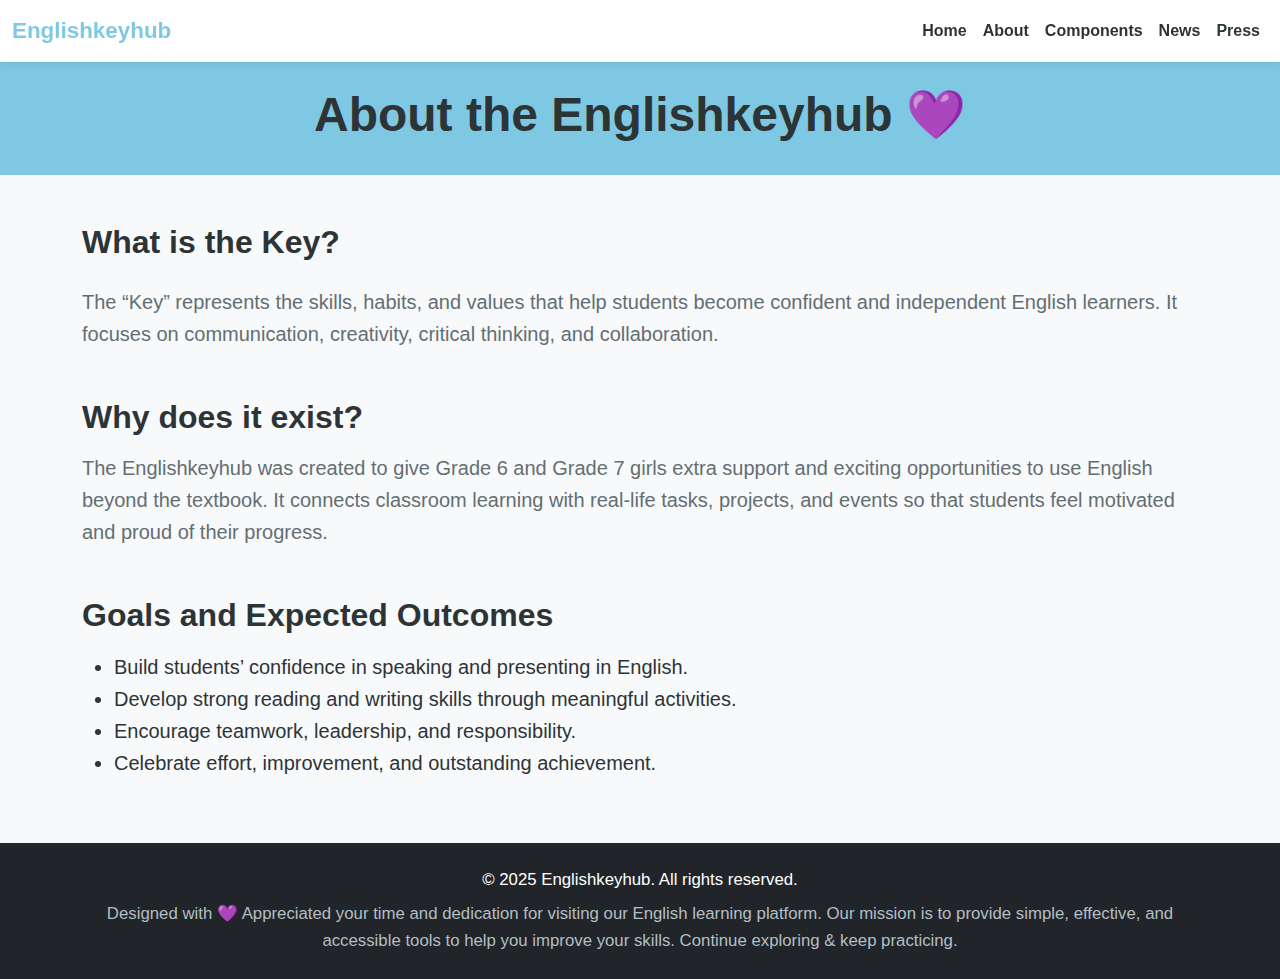
<file: about.html>
<!DOCTYPE html>
<html lang="en">
<head>
    <meta charset="UTF-8">
    <meta name="viewport" content="width=device-width, initial-scale=1.0">
    <title>About the Englishkeyhub</title>
    <link href="https://cdn.jsdelivr.net/npm/bootstrap@5.3.0/dist/css/bootstrap.min.css" rel="stylesheet">
    <link rel="stylesheet" href="assets/css/style.css">
</head>
<body class="d-flex flex-column min-vh-100">
    <!-- Navigation -->
    <nav class="navbar navbar-expand-lg navbar-light bg-light sticky-top shadow-sm">
        <div class="container-fluid">
            <a class="navbar-brand fw-bold text-gradient" href="index.html">
                Englishkeyhub
            </a>
            <button class="navbar-toggler" type="button" data-bs-toggle="collapse" data-bs-target="#navbarNav">
                <span class="navbar-toggler-icon"></span>
            </button>
            <div class="collapse navbar-collapse" id="navbarNav">
                <ul class="navbar-nav ms-auto">
                    <li class="nav-item"><a class="nav-link" href="index.html">Home</a></li>
                    <li class="nav-item"><a class="nav-link" href="about.html">About</a></li>
                    <li class="nav-item"><a class="nav-link" href="components.html">Components</a></li>
                    <li class="nav-item"><a class="nav-link" href="news.html">News</a></li>
                    <li class="nav-item"><a class="nav-link" href="press.html">Press</a></li>
                    
                </ul>
            </div>
        </div>
    </nav>

    <!-- Hero Section -->
    <section class="hero-section-small bg-gradient text-white py-4 text-center">
        <div class="container">
            <h1 class="display-5 fw-bold">About the Englishkeyhub 💜</h1>
        </div>
    </section>

    <!-- About Content -->
    <section class="py-5">
        <div class="container">
            <h2 class="mb-4 fw-bold">What is the Key?</h2>
            <p class="fs-5">
                The “Key” represents the skills, habits, and values that help students become confident and independent
                English learners. It focuses on communication, creativity, critical thinking, and collaboration.
            </p>

            <h2 class="mt-5 mb-3 fw-bold">Why does it exist?</h2>
            <p class="fs-5">
                The Englishkeyhub was created to give Grade 6 and Grade 7 girls extra support and exciting opportunities
                to use English beyond the textbook. It connects classroom learning with real-life tasks, projects, and events
                so that students feel motivated and proud of their progress.
            </p>

            <h2 class="mt-5 mb-3 fw-bold">Goals and Expected Outcomes</h2>
            <ul class="fs-5">
                <li>Build students’ confidence in speaking and presenting in English.</li>
                <li>Develop strong reading and writing skills through meaningful activities.</li>
                <li>Encourage teamwork, leadership, and responsibility.</li>
                <li>Celebrate effort, improvement, and outstanding achievement.</li>
            </ul>
        </div>
    </section>

    <!-- Footer -->
    <footer class="bg-dark text-white text-center py-4 mt-auto">
        <div class="container">
            <p class="mb-2">&copy; 2025 Englishkeyhub. All rights reserved.</p>
            <p class="text-muted">Designed with 💜  Appreciated your time and dedication for visiting our English learning platform. Our mission is to provide simple, effective, and accessible tools to help you improve your skills. Continue exploring & keep practicing.</p>
        </div>
    </footer>

    <script src="https://cdn.jsdelivr.net/npm/bootstrap@5.3.0/dist/js/bootstrap.bundle.min.js"></script>
</body>
</html>
</file>
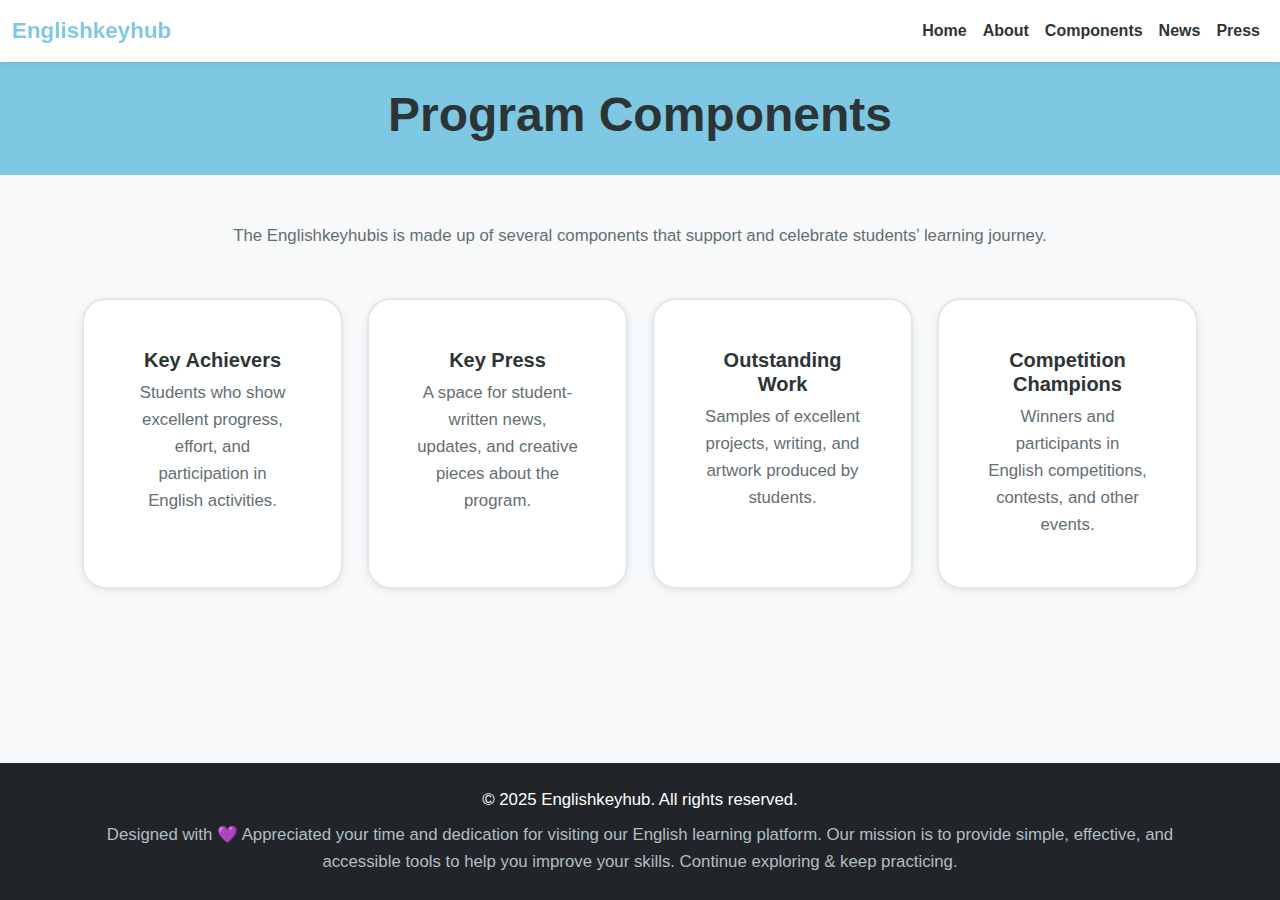
<file: components.html>
<!DOCTYPE html>
<html lang="en">
<head>
    <meta charset="UTF-8">
    <meta name="viewport" content="width=device-width, initial-scale=1.0">
    <title> Components - Englishkeyhub</title>
    <link href="https://cdn.jsdelivr.net/npm/bootstrap@5.3.0/dist/css/bootstrap.min.css" rel="stylesheet">
    <link rel="stylesheet" href="assets/css/style.css">
</head>
<body class="d-flex flex-column min-vh-100">
    <!-- Navigation -->
    <nav class="navbar navbar-expand-lg navbar-light bg-light sticky-top shadow-sm">
        <div class="container-fluid">
            <a class="navbar-brand fw-bold text-gradient" href="index.html">
                Englishkeyhub
            </a>
            <button class="navbar-toggler" type="button" data-bs-toggle="collapse" data-bs-target="#navbarNav">
                <span class="navbar-toggler-icon"></span>
            </button>
            <div class="collapse navbar-collapse" id="navbarNav">
                <ul class="navbar-nav ms-auto">
                    <li class="nav-item"><a class="nav-link" href="index.html">Home</a></li>
                    <li class="nav-item"><a class="nav-link" href="about.html">About</a></li>
                    <li class="nav-item"><a class="nav-link" href="components.html">Components</a></li>
                    <li class="nav-item"><a class="nav-link" href="news.html">News</a></li>
                    <li class="nav-item"><a class="nav-link" href="press.html">Press</a></li>
                 
            </div>
        </div>
    </nav>

    <!-- Hero Section -->
    <section class="hero-section-small bg-gradient text-white py-4 text-center">
        <div class="container">
            <h1 class="display-5 fw-bold">Program Components</h1>
        </div>
    </section>

    <!-- Components Content -->
    <section class="py-5 bg-light">
        <div class="container">
            <p class="text-center mb-5">
                The Englishkeyhubis is made up of several components that support and celebrate students’ learning journey.
            </p>
            <div class="row g-4">
                <div class="col-md-6 col-lg-3">
                     <a href="https://moebh-my.sharepoint.com/:f:/g/personal/841101736_moe_bh/IgAfsjlWxANRQYWOIDRJv0L1ATjGqpkP6k2qKuZsNoCd8_c?e=UUW0hg" target="_blank" class="text-decoration-none" style="color: inherit;">
                    <div class="card card-custom rounded-4 shadow-sm h-100">
                        <div class="card-body text-center">
                            <h2 class="h5 fw-bold mb-2">Key Achievers</h2>
                            <p class="mb-0">
                                Students who show excellent progress, effort, and participation in English activities.
                            </p>
                        </div>
                        </a>
                    </div>
                </div>
                <div class="col-md-6 col-lg-3">
                     <a href="https://moebh-my.sharepoint.com/:f:/g/personal/841101736_moe_bh/IgDnHPtJmbPwTLYzzAwPTWBCAWtWVcjZDxTPzyYKKlrY_Lw?e=cCXxIs" target="_blank" class="text-decoration-none" style="color: inherit;">
                    <div class="card card-custom rounded-4 shadow-sm h-100">
                        <div class="card-body text-center">
                            <h2 class="h5 fw-bold mb-2">Key Press</h2>
                            <p class="mb-0">
                                A space for student-written news, updates, and creative pieces about the program.
                            </p>
                        </div>
                    </a>
                    </div>
                </div>
                <div class="col-md-6 col-lg-3">
                     <a href="https://moebh-my.sharepoint.com/:f:/g/personal/841101736_moe_bh/IgDtXngTSrkMRrWsR39o5N43AV1-03x5UAr5ygsbncFH3fI?e=azOD7y" target="_blank" class="text-decoration-none" style="color: inherit;">
                    <div class="card card-custom rounded-4 shadow-sm h-100">
                        <div class="card-body text-center">
                            <h2 class="h5 fw-bold mb-2">Outstanding Work</h2>
                            <p class="mb-0">
                                Samples of excellent projects, writing, and artwork produced by students.
                            </p>
                        </div>
                    </a>
                    </div>
                </div>
                <div class="col-md-6 col-lg-3">
                     <a href="https://moebh-my.sharepoint.com/:f:/g/personal/841101736_moe_bh/IgDKVEPoUcleTpZuM6zACnrpASlcLLIZhjmSQR2EvUsUwJ4?e=takdQ0" target="_blank" class="text-decoration-none" style="color: inherit;">
                    <div class="card card-custom rounded-4 shadow-sm h-100">
                        <div class="card-body text-center">
                            <h2 class="h5 fw-bold mb-2">Competition Champions</h2>
                            <p class="mb-0">
                                Winners and participants in English competitions, contests, and other events.
                            </p>
                        </div>
                    </a>
                    </div>
                </div>
            </div>
        </div>
    </section>

    <!-- Footer -->
    <footer class="bg-dark text-white text-center py-4 mt-auto">
        <div class="container">
            <p class="mb-2">&copy; 2025 Englishkeyhub. All rights reserved.</p>
            <p class="text-muted">Designed with 💜  Appreciated your time and dedication for visiting our English learning platform. Our mission is to provide simple, effective, and accessible tools to help you improve your skills. Continue exploring & keep practicing.</p>
        </div>
    </footer>

    <script src="https://cdn.jsdelivr.net/npm/bootstrap@5.3.0/dist/js/bootstrap.bundle.min.js"></script>
</body>
</html>
</file>
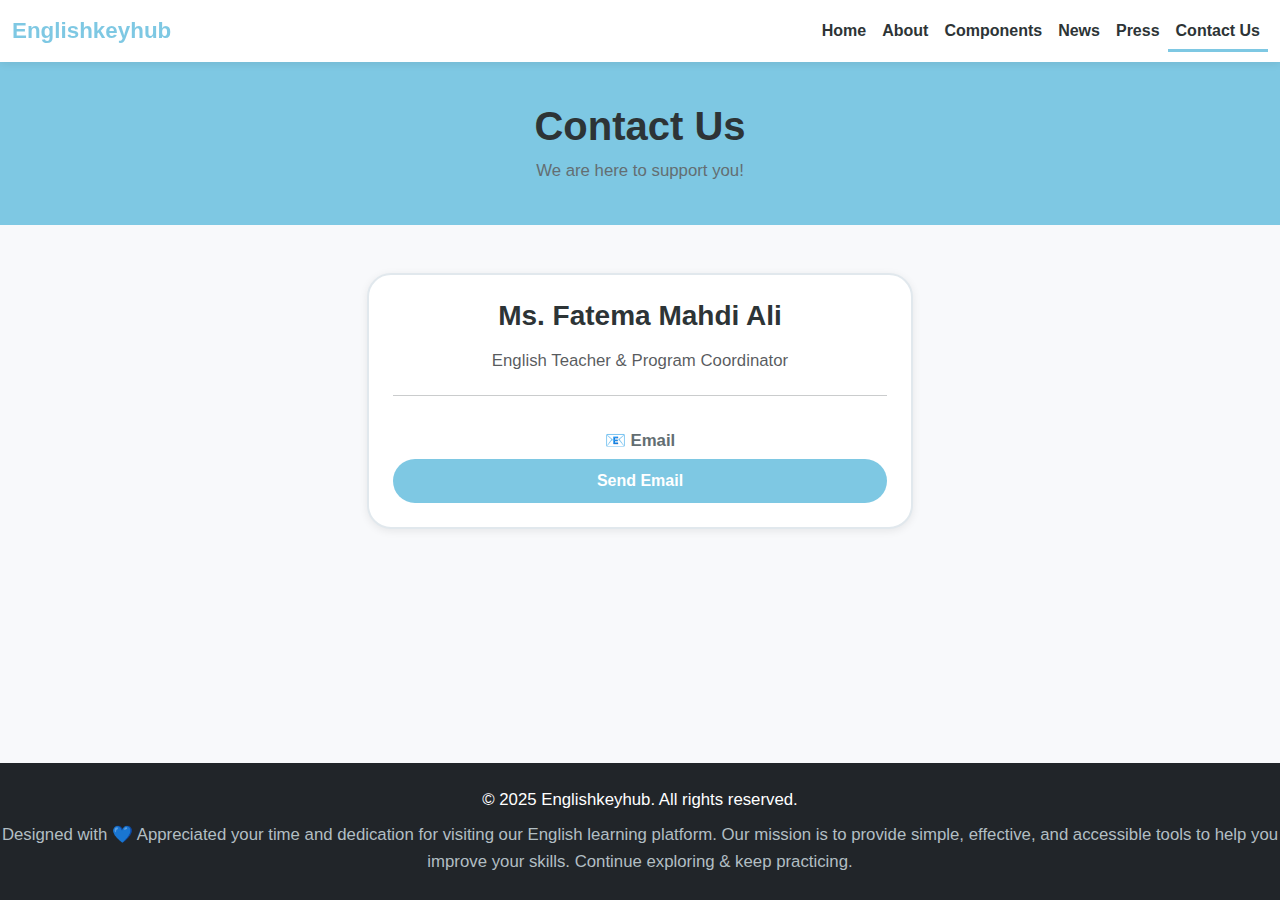
<file: contact.html>
<!DOCTYPE html>
<html lang="en">
<head>
  <meta charset="UTF-8">
  <meta name="viewport" content="width=device-width, initial-scale=1.0">
  <title>Contact Us - Englishkeyhub</title>
  <link href="https://cdn.jsdelivr.net/npm/bootstrap@5.3.0/dist/css/bootstrap.min.css" rel="stylesheet">
  <link rel="stylesheet" href="assets/css/style.css">
</head>

<body class="d-flex flex-column min-vh-100">

  <!-- Navbar -->
  <nav class="navbar navbar-expand-lg navbar-light bg-light shadow-sm">
    <div class="container-fluid">
      <a class="navbar-brand fw-bold text-gradient" href="index.html">Englishkeyhub</a>
      <button class="navbar-toggler" type="button" data-bs-toggle="collapse" data-bs-target="#navbarNav">
        <span class="navbar-toggler-icon"></span>
      </button>

      <div class="collapse navbar-collapse" id="navbarNav">
        <ul class="navbar-nav ms-auto">
          <li class="nav-item"><a class="nav-link" href="index.html">Home</a></li>
          <li class="nav-item"><a class="nav-link" href="about.html">About</a></li>
          <li class="nav-item"><a class="nav-link" href="components.html">Components</a></li>
          <li class="nav-item"><a class="nav-link" href="news.html">News</a></li>
          <li class="nav-item"><a class="nav-link" href="press.html">Press</a></li>
          <li class="nav-item"><a class="nav-link active" href="contact.html">Contact Us</a></li>
        </ul>
      </div>
    </div>
  </nav>

  <!-- Contact Section -->
  <section class="hero-section-small text-center text-white">
    <h1 class="fw-bold">Contact Us</h1>
    <p class="mb-0">We are here to support you!</p>
  </section>

  <section class="py-5">
    <div class="container">
      <div class="row justify-content-center">

        <div class="col-md-6">
          <div class="card card-custom rounded-4 shadow-sm p-4 text-center">

            <h3 class="fw-bold mb-3">Ms. Fatema Mahdi Ali</h3>
            <p class="text-muted mb-1">English Teacher & Program Coordinator</p>

            <hr>

            <p class="fw-bold mt-3 mb-1">📧 Email</p>
          <a href="https://mail.google.com/mail/?view=cm&to=fatema.m.a@moe.bh" target="_blank"
   class="btn btn-gradient">
   Send Email
</a>


          </div>
        </div>

      </div>
    </div>
  </section>

  <!-- Footer -->
  <footer class="bg-dark text-white text-center py-4 mt-auto">
    <p class="mb-2">&copy; 2025 Englishkeyhub. All rights reserved.</p>
    <p class="text-muted">Designed with 💙  Appreciated your time and dedication for visiting our English learning platform. Our mission is to provide simple, effective, and accessible tools to help you improve your skills. Continue exploring & keep practicing.</p>
  </footer>

  <script src="https://cdn.jsdelivr.net/npm/bootstrap@5.3.0/dist/js/bootstrap.bundle.min.js"></script>

</body>
</html>
</file>
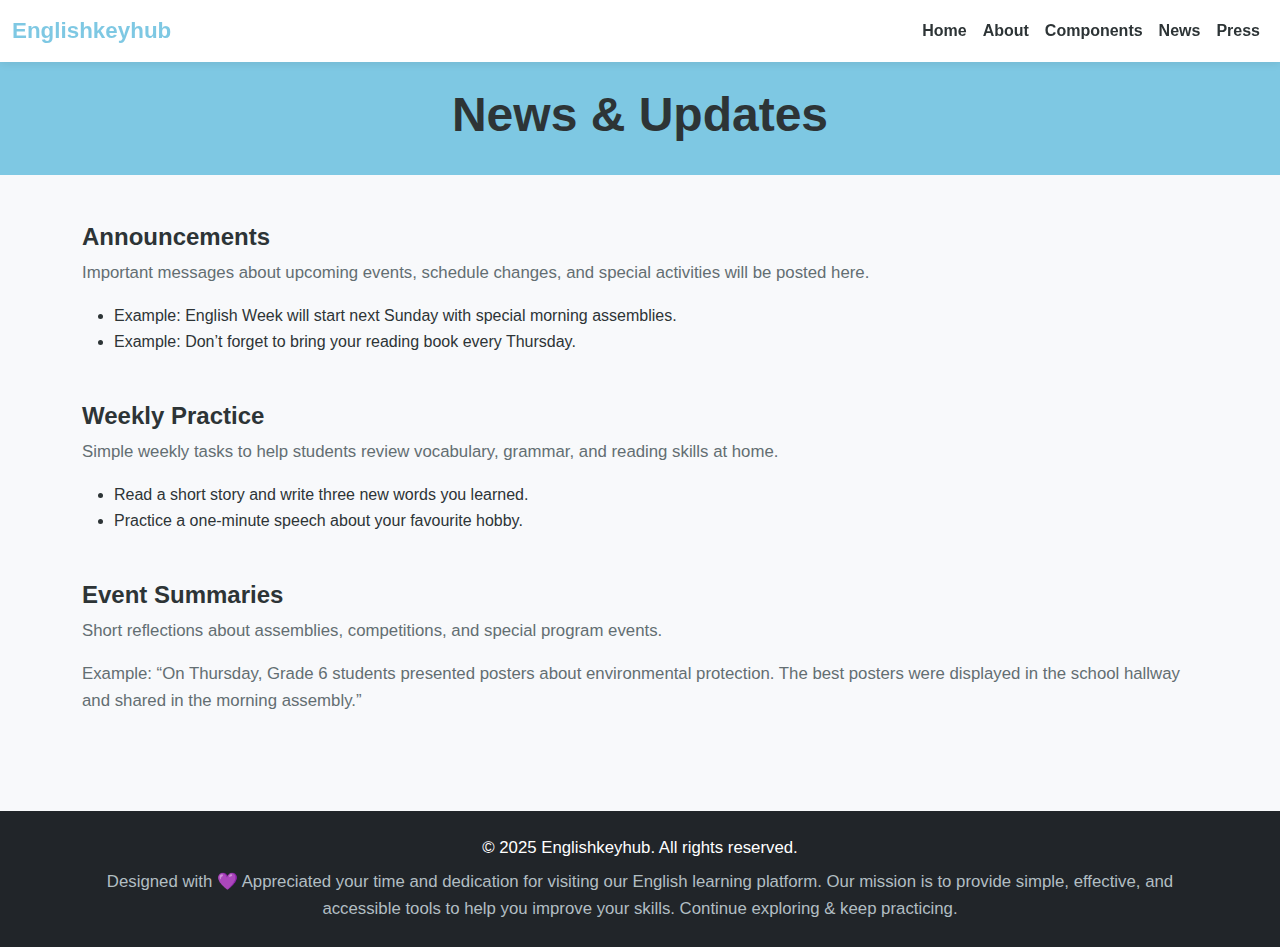
<file: news.html>
<!DOCTYPE html>
<html lang="en">
<head>
    <meta charset="UTF-8">
    <meta name="viewport" content="width=device-width, initial-scale=1.0">
    <title>News & Updates - Fatima Program</title>
    <link href="https://cdn.jsdelivr.net/npm/bootstrap@5.3.0/dist/css/bootstrap.min.css" rel="stylesheet">
    <link rel="stylesheet" href="assets/css/style.css">
</head>
<body class="d-flex flex-column min-vh-100">
    <!-- Navigation -->
    <nav class="navbar navbar-expand-lg navbar-light bg-light sticky-top shadow-sm">
        <div class="container-fluid">
            <a class="navbar-brand fw-bold text-gradient" href="index.html">
                Englishkeyhub
            </a>
            <button class="navbar-toggler" type="button" data-bs-toggle="collapse" data-bs-target="#navbarNav">
                <span class="navbar-toggler-icon"></span>
            </button>
            <div class="collapse navbar-collapse" id="navbarNav">
                <ul class="navbar-nav ms-auto">
                    <li class="nav-item"><a class="nav-link" href="index.html">Home</a></li>
                    <li class="nav-item"><a class="nav-link" href="about.html">About</a></li>
                    <li class="nav-item"><a class="nav-link" href="components.html">Components</a></li>
                    <li class="nav-item"><a class="nav-link" href="news.html">News</a></li>
                    <li class="nav-item"><a class="nav-link" href="press.html">Press</a></li>
                   
                </ul>
            </div>
        </div>
    </nav>

    <!-- Hero Section -->
    <section class="hero-section-small bg-gradient text-white py-4 text-center">
        <div class="container">
            <h1 class="display-5 fw-bold">News & Updates</h1>
        </div>
    </section>

    <!-- News Content -->
    <section class="py-5">
        <div class="container">
            <!-- Announcements -->
            <div class="mb-5">
                <h2 class="h4 fw-bold">Announcements</h2>
                <p>
                    Important messages about upcoming events, schedule changes, and special activities will be posted here.
                </p>
                <ul>
                    <li>Example: English Week will start next Sunday with special morning assemblies.</li>
                    <li>Example: Don’t forget to bring your reading book every Thursday.</li>
                </ul>
            </div>

            <!-- Weekly Practice -->
            <div class="mb-5">
                <h2 class="h4 fw-bold">Weekly Practice</h2>
                <p>
                    Simple weekly tasks to help students review vocabulary, grammar, and reading skills at home.
                </p>
                <ul>
                    <li>Read a short story and write three new words you learned.</li>
                    <li>Practice a one-minute speech about your favourite hobby.</li>
                </ul>
            </div>

            <!-- Event Summaries -->
            <div class="mb-5">
                <h2 class="h4 fw-bold">Event Summaries</h2>
                <p>
                    Short reflections about assemblies, competitions, and special program events.
                </p>
                <p>
                    Example: “On Thursday, Grade 6 students presented posters about environmental protection.
                    The best posters were displayed in the school hallway and shared in the morning assembly.”
                </p>
            </div>
        </div>
    </section>

    <!-- Footer -->
    <footer class="bg-dark text-white text-center py-4 mt-auto">
        <div class="container">
            <p class="mb-2">&copy; 2025 Englishkeyhub. All rights reserved.</p>
            <p class="text-muted">Designed with 💜 Appreciated your time and dedication for visiting our English learning platform. Our mission is to provide simple, effective, and accessible tools to help you improve your skills. Continue exploring & keep practicing.</p>
        </div>
    </footer>

    <script src="https://cdn.jsdelivr.net/npm/bootstrap@5.3.0/dist/js/bootstrap.bundle.min.js"></script>
</body>
</html>
</file>
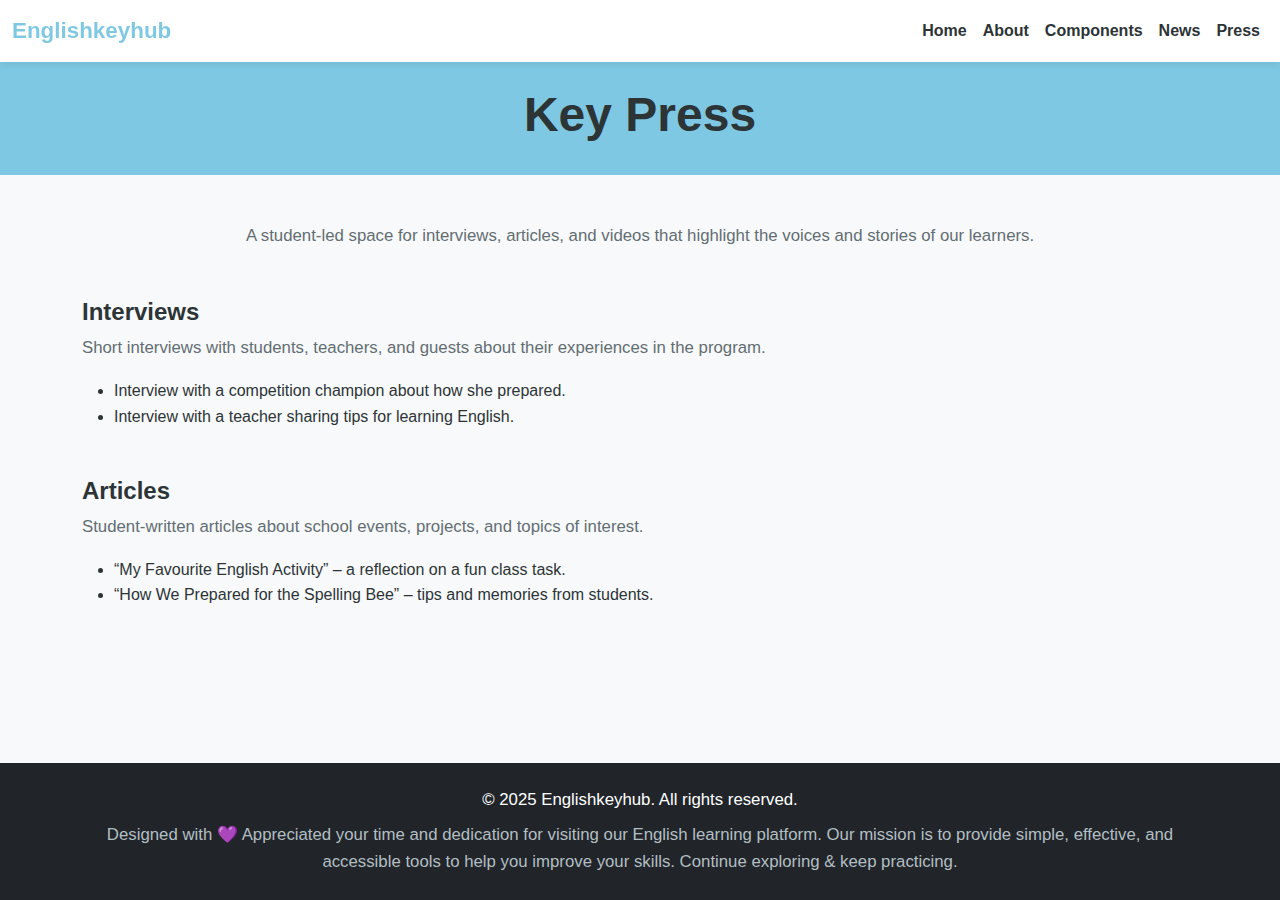
<file: press.html>
<!DOCTYPE html>
<html lang="en">
<head>
    <meta charset="UTF-8">
    <meta name="viewport" content="width=device-width, initial-scale=1.0">
    <title>Key Press - Fatima Program</title>
    <link href="https://cdn.jsdelivr.net/npm/bootstrap@5.3.0/dist/css/bootstrap.min.css" rel="stylesheet">
    <link rel="stylesheet" href="assets/css/style.css">
</head>
<body class="d-flex flex-column min-vh-100">
    <!-- Navigation -->
    <nav class="navbar navbar-expand-lg navbar-light bg-light sticky-top shadow-sm">
        <div class="container-fluid">
            <a class="navbar-brand fw-bold text-gradient" href="index.html">
                Englishkeyhub
            </a>
            <button class="navbar-toggler" type="button" data-bs-toggle="collapse" data-bs-target="#navbarNav">
                <span class="navbar-toggler-icon"></span>
            </button>
            <div class="collapse navbar-collapse" id="navbarNav">
                <ul class="navbar-nav ms-auto">
                    <li class="nav-item"><a class="nav-link" href="index.html">Home</a></li>
                    <li class="nav-item"><a class="nav-link" href="about.html">About</a></li>
                    <li class="nav-item"><a class="nav-link" href="components.html">Components</a></li>
                    <li class="nav-item"><a class="nav-link" href="news.html">News</a></li>
                    <li class="nav-item"><a class="nav-link" href="press.html">Press</a></li>
  
                </ul>
            </div>
        </div>
    </nav>

    <!-- Hero Section -->
    <section class="hero-section-small bg-gradient text-white py-4 text-center">
        <div class="container">
            <h1 class="display-5 fw-bold">Key Press</h1>
        </div>
    </section>

    <!-- Key Press Content -->
    <section class="py-5">
        <div class="container">
            <p class="text-center mb-5">
                A student-led space for interviews, articles, and videos that highlight the voices and stories of our learners.
            </p>

            <!-- Interviews -->
            <div class="mb-5">
                <h2 class="h4 fw-bold">Interviews</h2>
                <p>Short interviews with students, teachers, and guests about their experiences in the program.</p>
                <ul>
                    <li>Interview with a competition champion about how she prepared.</li>
                    <li>Interview with a teacher sharing tips for learning English.</li>
                </ul>
            </div>

            <!-- Articles -->
            <div class="mb-5">
                <h2 class="h4 fw-bold">Articles</h2>
                <p>Student-written articles about school events, projects, and topics of interest.</p>
                <ul>
                    <li>“My Favourite English Activity” – a reflection on a fun class task.</li>
                    <li>“How We Prepared for the Spelling Bee” – tips and memories from students.</li>
                </ul>
            </div>

           
    </section>

    <!-- Footer -->
    <footer class="bg-dark text-white text-center py-4 mt-auto">
        <div class="container">
            <p class="mb-2">&copy; 2025 Englishkeyhub. All rights reserved.</p>
            <p class="text-muted">Designed with 💜 Appreciated your time and dedication for visiting our English learning platform. Our mission is to provide simple, effective, and accessible tools to help you improve your skills. Continue exploring & keep practicing.</p>
        </div>
    </footer>

    <script src="https://cdn.jsdelivr.net/npm/bootstrap@5.3.0/dist/js/bootstrap.bundle.min.js"></script>
</body>
</html>
</file>
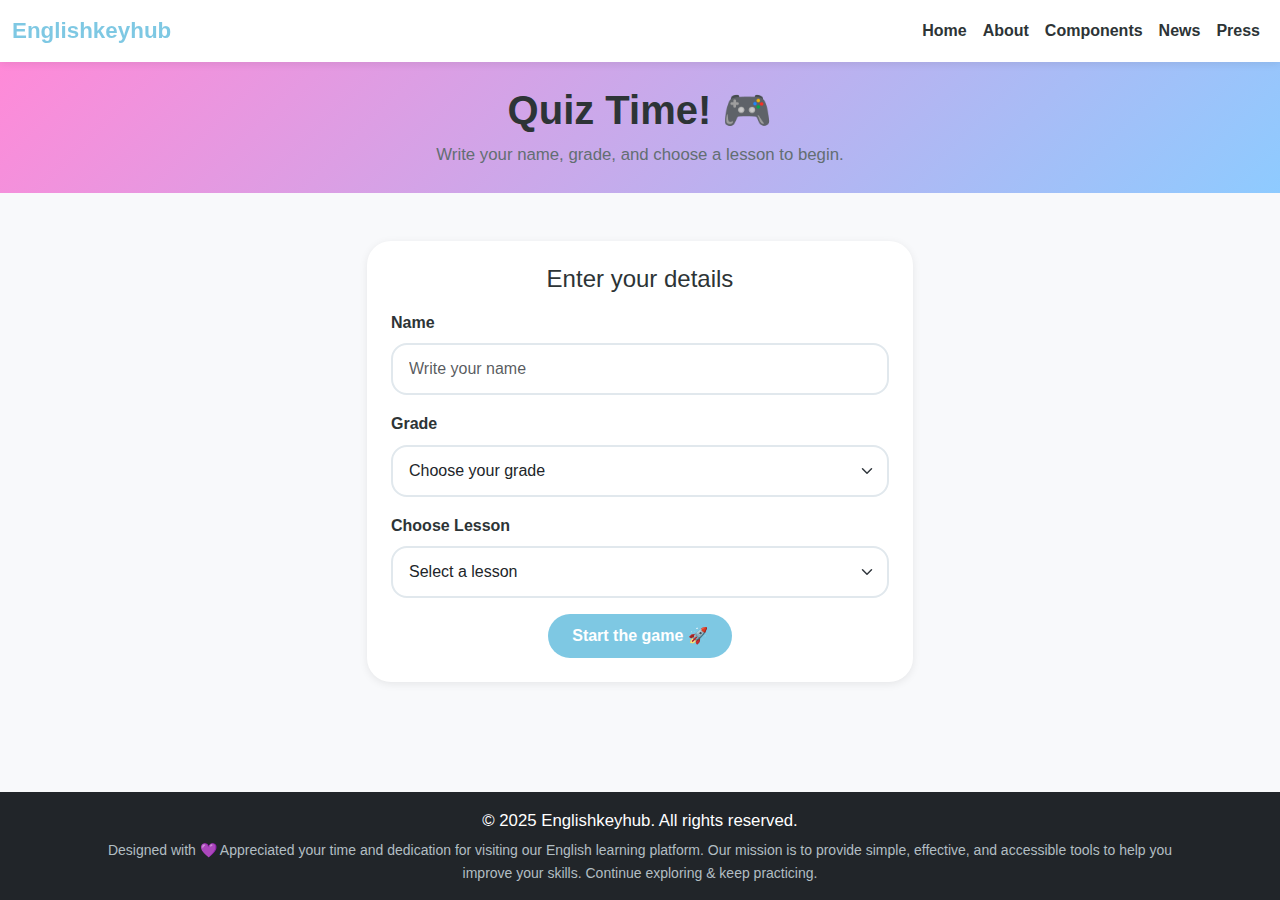
<file: quiz.html>
<!DOCTYPE html>
<html lang="en">
<head>
  <meta charset="UTF-8">
  <title>Englishkeyhub - Quiz Game</title>
  <meta name="viewport" content="width=device-width, initial-scale=1">

  <!-- Bootstrap -->
  <link href="https://cdn.jsdelivr.net/npm/bootstrap@5.3.0/dist/css/bootstrap.min.css" rel="stylesheet">
  <link rel="stylesheet" href="assets/css/style.css">

  <style>
    .quiz-card { transition: 0.3s ease; border-width: 3px !important; }
    .quiz-card.correct { border-color: #28a745 !important; box-shadow: 0 0 15px rgba(40,167,69,0.5); }
    .quiz-card.incorrect { border-color: #dc3545 !important; box-shadow: 0 0 15px rgba(220,53,69,0.5); }
    .feedback { font-weight: 600; margin-top: 8px; font-size: 1rem; }
    .feedback.correct { color: #28a745; }
    .feedback.incorrect { color: #dc3545; }
    .hero-small { background: linear-gradient(135deg, #ff8ad8, #8ecbff); color: white; }
  </style>
</head>

<body class="d-flex flex-column min-vh-100">

  <!-- Navbar -->
  <nav class="navbar navbar-expand-lg navbar-light bg-light sticky-top shadow-sm">
    <div class="container-fluid">
      <a class="navbar-brand fw-bold text-gradient" href="index.html">Englishkeyhub </a>
      <button class="navbar-toggler" type="button" data-bs-toggle="collapse" data-bs-target="#navbarNav">
        <span class="navbar-toggler-icon"></span>
      </button>

      <div class="collapse navbar-collapse" id="navbarNav">
        <ul class="navbar-nav ms-auto">
          <li class="nav-item"><a class="nav-link" href="index.html">Home</a></li>
          <li class="nav-item"><a class="nav-link" href="about.html">About</a></li>
          <li class="nav-item"><a class="nav-link" href="components.html">Components</a></li>
          <li class="nav-item"><a class="nav-link" href="news.html">News</a></li>
          <li class="nav-item"><a class="nav-link" href="press.html">Press</a></li>
        </ul>
      </div>
    </div>
  </nav>

  <!-- Title -->
  <section class="hero-small py-4 text-center">
    <div class="container">
      <h1 class="display-6 fw-bold">Quiz Time! 🎮</h1>
      <p class="mb-0">Write your name, grade, and choose a lesson to begin.</p>
    </div>
  </section>

  <main class="flex-grow-1 py-5">
    <div class="container">

      <!-- Start Section -->
      <div id="startSection" class="row justify-content-center mb-4">
        <div class="col-md-8 col-lg-6">
          <div class="card rounded-4 shadow-sm p-4">

            <h2 class="h4 mb-3 text-center">Enter your details</h2>

            <div class="mb-3">
              <label class="form-label fw-bold">Name</label>
              <input type="text" id="studentName" class="form-control" placeholder="Write your name">
            </div>

            <div class="mb-3">
              <label class="form-label fw-bold">Grade</label>
              <select id="studentGrade" class="form-select">
                <option value="">Choose your grade</option>
                <option value="Grade 6">Grade 6</option>
                <option value="Grade 7">Grade 7</option>
              </select>
            </div>

            <div class="mb-3">
              <label class="form-label fw-bold">Choose Lesson</label>
              <select id="lessonSelect" class="form-select">
                <option value="">Select a lesson</option>
                <!-- الخيارات تنضاف بالديناميك حسب الصف -->
              </select>
            </div>

            <div id="startError" class="text-danger small mb-2 d-none">
              Please fill all fields before starting.
            </div>

            <div class="text-center">
              <button id="startBtn" class="btn btn-gradient fw-bold">
                Start the game 🚀
              </button>
            </div>

          </div>
        </div>
      </div>

      <!-- Quiz Section -->
      <div id="quizSection" class="d-none">

        <div class="text-center mb-4">
          <h2 class="h4 fw-bold" id="welcomePlayer"></h2>
        </div>

        <!-- LESSON PARAGRAPH -->
        <div class="row justify-content-center mb-4">
          <div class="col-lg-10">
            <div class="card rounded-4 shadow-sm p-4">
              <h3 class="h5 fw-bold mb-2" id="lessonTitle"></h3>
              <p id="lessonText"></p>
            </div>
          </div>
        </div>

        <p class="text-muted text-center mt-2 mb-4">
          Choose the correct answer. Green = correct 🌟 | Red = try again ❤️
        </p>

        <div id="quizContainer" class="row g-4"></div>
      </div>

    </div>
  </main>

  <!-- Footer -->
  <footer class="bg-dark text-white text-center py-3 mt-auto">
    <div class="container">
      <p class="mb-1">&copy; 2025 Englishkeyhub. All rights reserved.</p>
      <p class="text-muted small mb-0">Designed with 💜  Appreciated your time and dedication for visiting our English learning platform. Our mission is to provide simple, effective, and accessible tools to help you improve your skills. Continue exploring & keep practicing.</p>
    </div>
  </footer>

  <script src="https://cdn.jsdelivr.net/npm/bootstrap@5.3.0/dist/js/bootstrap.bundle.min.js"></script>

  <script>
    /* ============================
       10 FULL LESSONS (مع تحديد الصف)
       ============================ */

    const lessons = [
      /* ---------- LESSON 1 (G6) ---------- */
      {
        grade: "Grade 6",
        title: "Lesson 1 – Fatima Al-Fihri (G6)",
        paragraph:
          "Fatima Al-Fihri was a remarkable woman who lived more than 1,000 years ago. She moved with her family from Kairouan in Tunisia to Fez in Morocco. When her father died, she used her money to build the University of Al-Qarawiyyin, the oldest existing university in the world. Students from many countries went there to study religion, maths, science and more, so she is remembered as one of the first women to support education.",
        questions: [
          {
            text: "What type of text is the passage about Fatima Al-Fihri?",
            options: ["A poem", "A biography", "A dialogue"],
            correct: 1
          },
          {
            text: "Where was Fatima Al-Fihri born?",
            options: ["Kairouan, in Tunisia", "Fez, in Morocco", "Cairo, in Egypt"],
            correct: 0
          },
          {
            text: "What did Fatima decide to build with her money?",
            options: [
              "A hospital",
              "A mosque that was also a school",
              "A house for her family"
            ],
            correct: 1
          },
          {
            text: "What could students study at Al-Qarawiyyin?",
            options: [
              "Only art and music",
              "Only math and reading",
              "Religion, math, science and more"
            ],
            correct: 2
          },
          {
            text: "Why is Fatima Al-Fihri remembered today?",
            options: [
              "Because she travelled a lot",
              "Because she supported education and built a famous university",
              "Because she was a queen"
            ],
            correct: 1
          }
        ]
      },

      /* ---------- LESSON 2 (G6) ---------- */
      {
        grade: "Grade 6",
        title: "Lesson 2 – Signs & Notices (G6)",
        paragraph:
          "Read the different signs carefully. They give important rules, times and safety information that you might see in real life, for example on buses, in shops, zoos or during an exam.",
        questions: [
          {
            text: "Sign 1: “No entry without a helmet. Please wear your helmet before entering the construction site.” This sign means:",
            options: [
              "You can enter without a helmet.",
              "You must wear a helmet to enter.",
              "Helmets are sold here."
            ],
            correct: 1
          },
          {
            text: "Sign 2: “Next bus in 10 minutes. Please wait behind the yellow line until the bus arrives.” This sign means:",
            options: [
              "You can walk on the yellow line while waiting.",
              "You have to wait 10 minutes for the next bus.",
              "The bus is late."
            ],
            correct: 1
          },
          {
            text: "Sign 3: “Please do not feed the animals. Feeding them can make them sick and disturb their natural diet.” This sign means:",
            options: [
              "You can feed the animals.",
              "Feeding the animals is not allowed.",
              "Only children can feed the animals."
            ],
            correct: 1
          },
          {
            text: "Sign 4: “Ali’s Fish Shop. Open from 9 a.m. to 5 p.m. Monday to Friday. Closed on weekends.” This sign means:",
            options: [
              "The shop is open all day, every day.",
              "The shop is open between 9 a.m. and 5 p.m.",
              "The shop closes at 9 a.m."
            ],
            correct: 1
          },
          {
            text: "Sign 5: “Keep your bag with you at all times. Unattended bags may be removed for security reasons.” This sign means:",
            options: [
              "You can leave your bag anywhere.",
              "You must carry your bag with you.",
              "Bags are free here."
            ],
            correct: 1
          },
          {
            text: "Sign 6: “Quiet, please – Exam in progress. Talking or making noise is not allowed until the exam is finished.” This sign means:",
            options: [
              "You can talk loudly.",
              "You must be quiet.",
              "You can take a break."
            ],
            correct: 1
          }
        ]
      },

      /* ---------- LESSON 3 (G6) ---------- */
      {
        grade: "Grade 6",
        title: "Lesson 3 – Diving Instructor (G6)",
        paragraph:
          "Sara, Hamad and Laila all love diving. Sara grew up near the sea in Bahrain and joined a diving club when she was eighteen. Hamad tried diving for the first time on holiday in Oman and later studied marine biology at university. Laila started in a summer diving course in Qatar and later studied tourism and hospitality. Now all three of them work with divers and tourists and help people enjoy and protect the sea.",
        questions: [
          {
            text: "Who first tried diving during a holiday?",
            options: ["Sara", "Hamad", "Laila"],
            correct: 1
          },
          {
            text: "Who became one of the best students at their diving club?",
            options: ["Sara", "Hamad", "Laila"],
            correct: 0
          },
          {
            text: "Who organizes trips to collect plastic from the sea?",
            options: ["Sara", "Hamad", "Laila"],
            correct: 1
          },
          {
            text: "Who was not very interested in diving at first?",
            options: ["Sara", "Hamad", "Laila"],
            correct: 2
          },
          {
            text: "Who studied tourism and hospitality at university?",
            options: ["Sara", "Hamad", "Laila"],
            correct: 2
          },
          {
            text: "Who loves seeing beginners happy when they dive for the first time?",
            options: ["Sara", "Hamad", "Laila"],
            correct: 0
          },
          {
            text: "Who teaches people about keeping the sea clean?",
            options: ["Sara", "Hamad", "Laila"],
            correct: 1
          }
        ]
      },

      /* ---------- LESSON 4 (G6) ---------- */
      {
        grade: "Grade 6",
        title: "Lesson 4 – Short Dialogues (G6)",
        paragraph:
          "In this lesson you complete short everyday conversations. Read the question carefully and choose the reply that makes the best conversation.",
        questions: [
          {
            text: "“What time does your English class start?”",
            options: [
              "It starts at half past eight.",
              "I study English.",
              "It’s on my desk."
            ],
            correct: 0
          },
          {
            text: "“Would you like to join our school club?”",
            options: [
              "No, I don’t play football.",
              "Yes, that sounds fun!",
              "I’m doing my homework."
            ],
            correct: 1
          },
          {
            text: "“How much are these pencils?”",
            options: [
              "They’re one dinar fifty.",
              "I write with them.",
              "I need two."
            ],
            correct: 0
          },
          {
            text: "“What would you like to eat?”",
            options: [
              "I’m eating now.",
              "Yes, I do.",
              "A cheese sandwich, please."
            ],
            correct: 2
          },
          {
            text: "“I’m going to the library after lunch.”",
            options: [
              "Good idea! I’ll come with you.",
              "I’m eating in the canteen.",
              "It’s a nice place."
            ],
            correct: 0
          }
        ]
      },

      /* ---------- LESSON 5 (G6) ---------- */
      {
        grade: "Grade 6",
        title: "Lesson 5 – New Café in Manama (G6)",
        paragraph:
          "Pearl Garden is a new café in the centre of Manama. The owner, Fatima Ahmed, wanted a place where young people and families can relax and enjoy both Bahraini and international food. Inside there are soft chairs, wooden tables and photos of Bahrain’s old pearl divers. Many people visit the café in the evenings to meet friends or celebrate birthdays, and on weekends there is often live oud music. Fatima hopes everyone feels welcome and proud of Bahraini culture.",
        questions: [
          {
            text: "What food or drink is mentioned in the text?",
            options: [
              "Pizza and burgers only.",
              "Karak tea, balaleet, sandwiches or cakes.",
              "Only drinks, no food."
            ],
            correct: 1
          },
          {
            text: "“Everyone feels welcome” means:",
            options: [
              "People must pay a lot to enter.",
              "Only friends can enter.",
              "Everyone is invited and can enjoy the café."
            ],
            correct: 2
          },
          {
            text: "Where is Pearl Garden located, and why is this a good place for a café?",
            options: [
              "It is near Bab Al Bahrain, so many people can visit easily.",
              "It is outside the city, so it is very quiet.",
              "It is in a small village far from Manama."
            ],
            correct: 0
          },
          {
            text: "What kind of decoration can people see inside the café?",
            options: [
              "Pictures of famous football players from Bahrain.",
              "Photos of Bahrain’s pearl divers and traditional life.",
              "Drawings of animals and nature from other countries."
            ],
            correct: 1
          },
          {
            text: "What types of food and drinks does the café serve?",
            options: [
              "Only international food like pizza and burgers.",
              "Only Bahraini food and no drinks.",
              "Both Bahraini and international food and drinks."
            ],
            correct: 2
          },
          {
            text: "Why do many people visit Pearl Garden in the evening?",
            options: [
              "Because they want to study quietly after school.",
              "Because they can meet friends or enjoy live oud music.",
              "Because they can play sports there."
            ],
            correct: 1
          },
          {
            text: "What does Fatima want to achieve through her café?",
            options: [
              "She wants to make people love fast food.",
              "She wants to share and celebrate Bahraini culture with others.",
              "She wants to open many cafés around the world."
            ],
            correct: 1
          }
        ]
      },

      /* ---------- LESSON 6 (G7) ---------- */
      {
        grade: "Grade 7",
        title: "Lesson 1 – School Signs (G7)",
        paragraph:
          "Read and match the school sentences with the correct signs. The signs give rules about phones, bags, walking and lessons.",
        questions: [
          {
            text: "“You can’t use your phone.” Which sign matches this?",
            options: [
              "No entrance to art room – use other door.",
              "Turn off all mobiles during lessons.",
              "No running in the school hall."
            ],
            correct: 1
          },
          {
            text: "“You should put things back in the right place.” Which sign matches this?",
            options: [
              "Study Centre – please return all books to the correct shelf.",
              "Year 6 trip to science museum – bus leaves Saturday.",
              "Found – student’s bag, see Mrs. Wade in office."
            ],
            correct: 0
          },
          {
            text: "“Go here if you have lost something.” Which sign matches this?",
            options: [
              "Class 4B – no history class today, teacher ill.",
              "Found – student’s bag, see Mrs. Wade in office.",
              "No entrance to art room – use other door."
            ],
            correct: 1
          },
          {
            text: "“You must walk in this place.” Which sign matches this?",
            options: [
              "No running in school hall.",
              "Turn off all mobiles during lessons.",
              "Keep your bag with you at all times."
            ],
            correct: 0
          },
          {
            text: "“These students do not have lessons.” Which sign matches this?",
            options: [
              "Class 4B – no history class today, teacher ill.",
              "Next bus in 10 minutes.",
              "Quiet please – exam in progress."
            ],
            correct: 0
          },
          {
            text: "“You cannot go in through here.” Which sign matches this?",
            options: [
              "No entrance to art room – use other door.",
              "Study Centre – please return all books.",
              "Year 6 trip to science museum."
            ],
            correct: 0
          }
        ]
      },

      /* ---------- LESSON 7 (G7) ---------- */
      {
        grade: "Grade 7",
        title: "Lesson 2 – City Signs (G7)",
        paragraph:
          "These notices are from a city with cinemas, concerts, hospitals and shops. Read the sentences and choose the sign that has this meaning.",
        questions: [
          {
            text: "“Be careful when you cross here.” Which sign matches this?",
            options: [
              "Look out – busy road.",
              "No stopping – hospital entrance.",
              "Cheap CDs for sale."
            ],
            correct: 0
          },
          {
            text: "“There are tickets for this evening.” Which sign matches this?",
            options: [
              "No rock concert tonight – singer ill.",
              "Carlton Cinema – seats available for 21:15 performance.",
              "Watch repairs while you wait."
            ],
            correct: 1
          },
          {
            text: "“Cars cannot park here.” Which sign matches this?",
            options: [
              "No stopping – hospital entrance.",
              "30–40 mins delay for all appointments.",
              "Buy two films for the price of one."
            ],
            correct: 0
          },
          {
            text: "“We will give you something free.” Which sign matches this?",
            options: [
              "Buy two films for the price of one.",
              "Cheap CDs for sale.",
              "No rock concert tonight."
            ],
            correct: 0
          },
          {
            text: "“You will have to wait to see the doctor.” Which sign matches this?",
            options: [
              "Watch repairs while you wait.",
              "30–40 mins delay for all appointments – sorry.",
              "No stopping – hospital entrance."
            ],
            correct: 1
          },
          {
            text: "“Buy your favourite songs here.” Which sign matches this?",
            options: [
              "Cheap CDs for sale.",
              "Carlton Cinema – seats available.",
              "Buy two films for the price of one."
            ],
            correct: 0
          }
        ]
      },

      /* ---------- LESSON 8 (G7) ---------- */
      {
        grade: "Grade 7",
        title: "Lesson 3 – Sports Notices (G7)",
        paragraph:
          "These signs are about football, swimming and other sports. Match each sentence with the most suitable sports notice.",
        questions: [
          {
            text: "“Everyone in the football team should go here this afternoon.” Which sign matches this?",
            options: [
              "Meeting for football team members in school hall – 4 p.m.",
              "Learn to swim – lessons Tuesday and Thursday.",
              "Love football? Tickets for next week’s match."
            ],
            correct: 0
          },
          {
            text: "“You can buy the sports clothes you need there.” Which sign matches this?",
            options: [
              "Sale on today – half-price football shirts from $15.",
              "City pool – do not leave anything in the changing room.",
              "See this evening’s match at Sunhill Stadium for just $10."
            ],
            correct: 0
          },
          {
            text: "“The bad weather has stopped people playing sport.” Which sign matches this?",
            options: [
              "Because of the heavy snow there is no baseball practice.",
              "Learn to swim – lessons on Tuesday and Thursday.",
              "Love football? Tickets for next week’s match."
            ],
            correct: 0
          },
          {
            text: "“If you want to do this sport, you should call this number.” Which sign matches this?",
            options: [
              "Stop watching and start playing – join the tennis club 2857341.",
              "City pool – do not leave anything in the changing room.",
              "Meeting for football team members in school hall."
            ],
            correct: 0
          },
          {
            text: "“It’s not expensive to watch sport here tonight.” Which sign matches this?",
            options: [
              "See this evening’s match at Sunhill Stadium for just $10.",
              "Tickets for next week’s match $30.",
              "Sale on today – half-price football shirts."
            ],
            correct: 0
          },
          {
            text: "“If you are a beginner at this sport, you can join these classes.” Which sign matches this?",
            options: [
              "Learn to swim – lessons Tuesday and Thursday – 7 p.m.",
              "Join the tennis club – 2857341.",
              "City pool – do not leave anything in the changing room."
            ],
            correct: 0
          }
        ]
      },

      /* ---------- LESSON 9 (G7) ---------- */
      {
        grade: "Grade 7",
        title: "Lesson 4 – Weather & Places (G7)",
        paragraph:
          "These signs tell you about weather, danger, opening times and activities. Read the sentence and choose the sign that has this meaning.",
        questions: [
          {
            text: "“You won’t get anything to eat here.” Which sign matches this?",
            options: [
              "Sorry! Restaurant closed.",
              "Supermarket now open 24 hours a day.",
              "Today’s weather – sunny, dry temperature."
            ],
            correct: 0
          },
          {
            text: "“Parents should not let their children play here.” Which sign matches this?",
            options: [
              "Do not go near the ruins – danger of falling stones.",
              "This bag is not a toy! Keep away from children.",
              "Museum activity day – children aged 8 and up."
            ],
            correct: 1
          },
          {
            text: "“You won’t need a raincoat today.” Which sign matches this?",
            options: [
              "Today’s weather – sunny, dry temperature.",
              "No boats to Black Island because of bad weather.",
              "City tours every 30 minutes."
            ],
            correct: 0
          },
          {
            text: "“This is meant for young people.” Which sign matches this?",
            options: [
              "Museum activity day – children aged 8 and up.",
              "Supermarket now open 24 hours a day.",
              "Do not go near the ruins – danger of falling stones."
            ],
            correct: 0
          },
          {
            text: "“You cannot travel here today.” Which sign matches this?",
            options: [
              "No boats to Black Island because of bad weather.",
              "City tours every 30 minutes – last tour 6 p.m.",
              "Supermarket now open 24 hours a day."
            ],
            correct: 0
          },
          {
            text: "“You can visit this place at any time.” Which sign matches this?",
            options: [
              "Supermarket now open 24 hours a day.",
              "City tours every 30 minutes – last tour 6 p.m.",
              "Do not go near the ruins – danger of falling stones."
            ],
            correct: 0
          }
        ]
      },

      /* ---------- LESSON 10 (G7) ---------- */
      {
        grade: "Grade 7",
        title: "Lesson 5 – Activities & Hobbies (G7)",
        paragraph:
          "These signs advertise different places to visit: gyms, zoos, riding clubs and more. Match each person with the best sign for their hobby or interest.",
        questions: [
          {
            text: "Sameera is keen on keeping fit. Which sign is best for her?",
            options: [
              "Relax at our seaside restaurant.",
              "Visit our new gym and try the exercise bikes.",
              "The zoo is open 7 days a week."
            ],
            correct: 1
          },
          {
            text: "Fatima loves birds and wild animals. Which sign is best for her?",
            options: [
              "The zoo is open 7 days a week.",
              "Come and see the latest fashion clothes.",
              "Come and join our riding club."
            ],
            correct: 0
          },
          {
            text: "Noor likes playing team games. Which sign is best for her?",
            options: [
              "Come and use our volleyball courts.",
              "We offer sailing, diving and swimming.",
              "Learn to play golf with us."
            ],
            correct: 0
          },
          {
            text: "Ali enjoys water sports. Which sign is best for him?",
            options: [
              "Relax at our seaside restaurant.",
              "We offer sailing, diving and swimming.",
              "Visit our new gym and try the exercise bikes."
            ],
            correct: 1
          },
          {
            text: "Rashid is interested in new fashions. Which sign is best for him?",
            options: [
              "The zoo is open 7 days a week.",
              "Come and see the latest fashion clothes.",
              "Learn to play golf with us."
            ],
            correct: 1
          },
          {
            text: "Hussain likes horses. Which sign is best for him?",
            options: [
              "Come and join our riding club.",
              "Come and use our volleyball courts.",
              "Visit our new gym and try the exercise bikes."
            ],
            correct: 0
          }
        ]
      }
    ];

    const motivational = [
      "Excellent job! 🌟",
      "Amazing! Keep going 💜",
      "You’re doing great! 👏",
      "Brilliant answer! 🎉",
      "Super star! ✨"
    ];

    /* ============================
             DOM ELEMENTS
       ============================ */

    const startBtn = document.getElementById("startBtn");
    const startSection = document.getElementById("startSection");
    const quizSection = document.getElementById("quizSection");
    const startError = document.getElementById("startError");

    const welcomePlayer = document.getElementById("welcomePlayer");
    const lessonTitle = document.getElementById("lessonTitle");
    const lessonText = document.getElementById("lessonText");
    const lessonSelect = document.getElementById("lessonSelect");
    const quizContainer = document.getElementById("quizContainer");
    const gradeSelect = document.getElementById("studentGrade");

    /* ============================
        FILL LESSONS BY GRADE
       ============================ */

    function populateLessonsForGrade(grade) {
      // reset select
      lessonSelect.innerHTML = '<option value="">Select a lesson</option>';

      if (!grade) return;

      lessons.forEach((lesson, index) => {
        if (lesson.grade === grade) {
          const opt = document.createElement("option");
          opt.value = index;
          opt.textContent = lesson.title;
          lessonSelect.appendChild(opt);
        }
      });
    }

    gradeSelect.addEventListener("change", () => {
      populateLessonsForGrade(gradeSelect.value);
      // يرجّع اختيار الدرس فاضي
      lessonSelect.value = "";
    });

    /* ============================
             START QUIZ
       ============================ */

    startBtn.addEventListener("click", () => {
      const name = document.getElementById("studentName").value.trim();
      const grade = gradeSelect.value;
      const lessonIndex = lessonSelect.value;

      if (!name || !grade || lessonIndex === "") {
        startError.classList.remove("d-none");
        return;
      }

      const lesson = lessons[lessonIndex];

      // Hide start, show quiz
      startSection.classList.add("d-none");
      quizSection.classList.remove("d-none");

      welcomePlayer.textContent = `Good luck, ${name} from ${grade}! `;
      lessonTitle.textContent = lesson.title;
      lessonText.textContent = lesson.paragraph;

      renderQuestions(lesson.questions);
    });

    /* ============================
             RENDER QUESTIONS
       ============================ */

    function renderQuestions(questions) {
      quizContainer.innerHTML = "";

      questions.forEach((q, index) => {
        const col = document.createElement("div");
        col.className = "col-md-6";

        const card = document.createElement("div");
        card.className = "card quiz-card rounded-4 shadow-sm p-3 h-100";

        const title = document.createElement("h3");
        title.className = "h5 fw-bold mb-2";
        title.textContent = `Question ${index + 1}`;

        const text = document.createElement("p");
        text.textContent = q.text;

        const optionsDiv = document.createElement("div");

        q.options.forEach((opt, i) => {
          const id = `q${index}_opt${i}`;
          const wrap = document.createElement("div");
          wrap.className = "form-check";

          const input = document.createElement("input");
          input.type = "radio";
          input.name = `q_${index}`;
          input.className = "form-check-input";
          input.id = id;
          input.value = i;

          const label = document.createElement("label");
          label.className = "form-check-label";
          label.htmlFor = id;
          const letter = String.fromCharCode(65 + i); // A/B/C
          label.textContent = `${letter}. ${opt}`;

          wrap.appendChild(input);
          wrap.appendChild(label);
          optionsDiv.appendChild(wrap);
        });

        const feedback = document.createElement("div");
        feedback.className = "feedback";

        const btn = document.createElement("button");
        btn.className = "btn btn-sm btn-gradient fw-bold mt-3";
        btn.textContent = "Check answer";

        btn.addEventListener("click", () => {
          card.classList.remove("correct", "incorrect");
          feedback.classList.remove("correct", "incorrect");

          const selected = card.querySelector("input[type=radio]:checked");

          if (!selected) {
            feedback.textContent = "Please choose an answer 🙂";
            feedback.classList.add("incorrect");
            return;
          }

          if (parseInt(selected.value, 10) === q.correct) {
            card.classList.add("correct");
            feedback.classList.add("correct");
            feedback.textContent =
              motivational[Math.floor(Math.random() * motivational.length)];
          } else {
            card.classList.add("incorrect");
            feedback.classList.add("incorrect");
            feedback.textContent = "Not correct yet — try again ❤️";
          }
        });

        card.appendChild(title);
        card.appendChild(text);
        card.appendChild(optionsDiv);
        card.appendChild(btn);
        card.appendChild(feedback);
        col.appendChild(card);
        quizContainer.appendChild(col);
      });
    }
  </script>

</body>
</html>
</file>
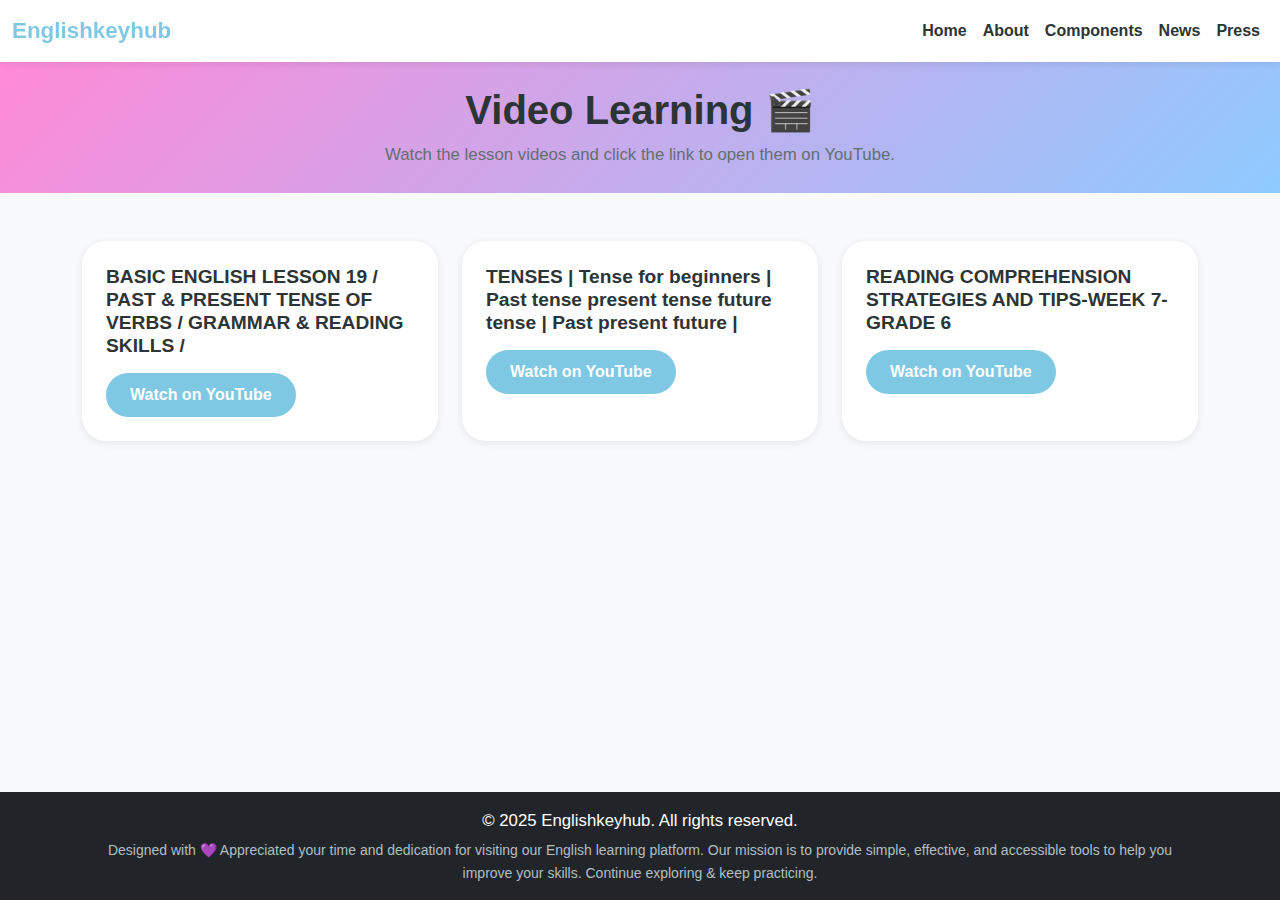
<file: video-learning.html>
<!DOCTYPE html>
<html lang="en">
<head>
  <meta charset="UTF-8">
  <title>Englishkeyhub - Video Learning</title>
  <meta name="viewport" content="width=device-width, initial-scale=1">

  <!-- Bootstrap -->
  <link href="https://cdn.jsdelivr.net/npm/bootstrap@5.3.0/dist/css/bootstrap.min.css" rel="stylesheet">
  <link rel="stylesheet" href="assets/css/style.css">
</head>

<body class="d-flex flex-column min-vh-100">

  <!-- Navbar (نفس اللي في الصفحات الثانية) -->
  <nav class="navbar navbar-expand-lg navbar-light bg-light sticky-top shadow-sm">
    <div class="container-fluid">
      <a class="navbar-brand fw-bold text-gradient" href="index.html">Englishkeyhub</a>
      <button class="navbar-toggler" type="button" data-bs-toggle="collapse" data-bs-target="#navbarNav">
        <span class="navbar-toggler-icon"></span>
      </button>

      <div class="collapse navbar-collapse" id="navbarNav">
        <ul class="navbar-nav ms-auto">
          <li class="nav-item"><a class="nav-link" href="index.html">Home</a></li>
          <li class="nav-item"><a class="nav-link" href="about.html">About</a></li>
          <li class="nav-item"><a class="nav-link" href="components.html">Components</a></li>
          <li class="nav-item"><a class="nav-link" href="news.html">News</a></li>
         
          <li class="nav-item"><a class="nav-link" href="press.html">Press</a></li>
          
      </div>
    </div>
  </nav>

  <!-- Hero صغيرة -->
  <section class="hero-small py-4 text-center" style="background: linear-gradient(135deg,#ff8ad8,#8ecbff); color:white;">
    <div class="container">
      <h1 class="display-6 fw-bold">Video Learning 🎬</h1>
      <p class="mb-0">Watch the lesson videos and click the link to open them on YouTube.</p>
    </div>
  </section>

  <main class="flex-grow-1 py-5">
    <div class="container">

      <div class="row g-4">

        <!-- Video 1 -->
        <div class="col-md-6 col-lg-4">
          <div class="card rounded-4 shadow-sm h-100">
            <div class="card-body">
              <h5 class="card-title fw-bold">BASIC ENGLISH LESSON 19 / PAST & PRESENT TENSE OF VERBS / GRAMMAR & READING SKILLS /</h5>
              <p class="card-text">
               
              </p>
              <!-- غيري الرابط تحت برابط اليوتيوب الحقيقي -->
              <a href="https://youtu.be/nHQLbs3rP9U?si=Y0xRA1LiISev-IR5"
                 target="_blank"
                 class="btn btn-gradient fw-bold">
                Watch on YouTube
              </a>
            </div>
          </div>
        </div>

        <!-- Video 2 -->
        <div class="col-md-6 col-lg-4">
          <div class="card rounded-4 shadow-sm h-100">
            <div class="card-body">
              <h5 class="card-title fw-bold">TENSES | Tense for beginners | Past tense present tense future tense | Past present future |</h5>
              <p class="card-text">
               
              </p>
              <a href="https://youtu.be/jBUklI7YlYQ?si=O7h3jkY-BPMgjZVI"
                 target="_blank"
                 class="btn btn-gradient fw-bold">
                Watch on YouTube
              </a>
            </div>
          </div>
        </div>

        <!-- Video 3 -->
        <div class="col-md-6 col-lg-4">
          <div class="card rounded-4 shadow-sm h-100">
            <div class="card-body">
              <h5 class="card-title fw-bold">READING COMPREHENSION STRATEGIES AND TIPS-WEEK 7-GRADE 6</h5>
              <p class="card-text">
               
              </p>
              <a href="https://youtu.be/-gAQMaFzlDQ?si=fxr4gagRQpPh5kGl"
                 target="_blank"
                 class="btn btn-gradient fw-bold">
                Watch on YouTube
              </a>
            </div>
          </div>
        </div>

        <!-- تقدرين تنسخين البلوك فوق وتضيفين فيديوهات زيادة -->
      </div>

    </div>
  </main>

  <!-- Footer -->
  <footer class="bg-dark text-white text-center py-3 mt-auto">
    <div class="container">
      <p class="mb-1">&copy; 2025 Englishkeyhub. All rights reserved.</p>
      <p class="text-muted small mb-0">Designed with 💜  Appreciated your time and dedication for visiting our English learning platform. Our mission is to provide simple, effective, and accessible tools to help you improve your skills. Continue exploring & keep practicing.</p>
    </div>
  </footer>

  <script src="https://cdn.jsdelivr.net/npm/bootstrap@5.3.0/dist/js/bootstrap.bundle.min.js"></script>
</body>
</html>
</file>
<file: assets/css/style.css>
/* Root Variables */
:root {
    /* Gradient Colors - Vibrant and Friendly */
    --gradient-primary: linear-gradient(135deg, #7EC8E3 0%, #7EC8E3 100%);
    --gradient-secondary: linear-gradient(135deg, #A8EDEA 0%, #FED6E3 100%);
    --gradient-pink: linear-gradient(135deg, #7EC8E3 0%, #7EC8E3 100%);
    --gradient-purple: linear-gradient(135deg, #7EC8E3 0%, #7EC8E3 100%);
    --gradient-blue: linear-gradient(135deg, #74B9FF 0%, #0984E3 100%);
    --gradient-green: linear-gradient(135deg, #55EFC4 0%, #00B894 100%);
    --gradient-soft-pink: linear-gradient(135deg, #7EC8E3 0%, #FED6E3 100%);
    
    /* Primary Colors */
    --primary-pink: #7EC8E3;
    --primary-purple: #7D4DFF;
    --primary-blue: #0984E3;
    --primary-green: #00B894;
    --primary-yellow: #FDCB6E;
    
    /* Neutral Colors */
    --light-bg: #F8F9FB;
    --card-bg: #FFFFFF;
    --text-primary: #2D3436;
    --text-secondary: #636E72;
    --text-light: #B2BEC3;
    --border-light: #E1E8ED;
    
    /* Shadows */
    --shadow-sm: 0 2px 8px rgba(0, 0, 0, 0.08);
    --shadow-md: 0 4px 16px rgba(0, 0, 0, 0.12);
    --shadow-lg: 0 8px 24px rgba(0, 0, 0, 0.15);
}

/* ==========================================
   GLOBAL STYLES
   ========================================== */

* {
    margin: 0;
    padding: 0;
    box-sizing: border-box;
}

body {
    font-family: 'Segoe UI', Tahoma, Geneva, Verdana, sans-serif;
    background-color: var(--light-bg);
    color: var(--text-primary);
    line-height: 1.6;
}

/* ==========================================
   TYPOGRAPHY
   ========================================== */

h1, h2, h3, h4, h5, h6 {
    font-weight: 700;
    color: var(--text-primary);
}

p {
    font-size: 1.05rem;
    color: var(--text-secondary);
}

.text-gradient {
    background: var(--gradient-primary);
    -webkit-background-clip: text;
    -webkit-text-fill-color: transparent;
    background-clip: text;
    font-weight: 700;
}

/* ==========================================
   BUTTONS
   ========================================== */

.btn {
    border-radius: 25px;
    font-weight: 600;
    padding: 10px 24px;
    transition: all 0.3s ease;
    border: none;
}

.btn:hover {
    transform: translateY(-2px);
    box-shadow: var(--shadow-md);
}

.btn-gradient {
    background: var(--gradient-primary);
    color: white !important;
    border: none;
}

.btn-gradient:hover {
    background: var(--gradient-primary);
    color: white;
    box-shadow: 0 6px 20px rgba(107, 124, 255, 0.4);
}

.btn-lg {
    font-size: 1.1rem;
    padding: 12px 32px;
}

.btn-sm {
    font-size: 0.9rem;
    padding: 8px 16px;
}

/* ==========================================
   CARDS
   ========================================== */

.card {
    border: none;
    background-color: var(--card-bg);
    color: var(--text-primary);
    transition: all 0.3s ease;
}

.card:hover {
    transform: translateY(-8px);
    box-shadow: var(--shadow-lg) !important;
}

.card-custom {
    background: var(--card-bg);
    border: 2px solid var(--border-light);
    border-radius: 24px;
    padding: 24px;
    box-shadow: var(--shadow-sm);
}

.card-custom:hover {
    border-color: var(--primary-pink);
}

.card-body {
    padding: 24px;
}

.card-title {
    color: var(--text-primary);
    font-size: 1.2rem;
    margin-bottom: 12px;
}

.card-text {
    font-size: 1rem;
    color: var(--text-secondary);
    line-height: 1.6;
}

/* ======== الكلاس الجديد للكروت المتساوية ======== */
.feature-card {
    height: 380px;               
    display: flex;
    flex-direction: column;
    justify-content: flex-start;
}

/* ==========================================
   ICONS & CIRCLES
   ========================================== */

.icon-circle {
    width: 80px;
    height: 80px;
    border-radius: 50%;
    display: flex;
    align-items: center;
    justify-content: center;
    font-size: 2rem;
    margin: 0 auto;
    box-shadow: var(--shadow-sm);
}

.bg-gradient-pink {
    background: var(--gradient-pink);
}

.bg-gradient-purple {
    background: var(--gradient-purple);
}

.bg-gradient-blue {
    background: var(--gradient-blue);
}

.bg-gradient-green {
    background: var(--gradient-green);
}

/* ==========================================
   GRADIENTS & BACKGROUNDS
   ========================================== */

.bg-gradient {
    background: var(--gradient-primary) !important;
}

.bg-gradient-soft-pink {
    background: var(--gradient-soft-pink) !important;
}

.hero-section {
    background: var(--gradient-primary);
    color: white;
    padding: 80px 0;
    position: relative;
    overflow: hidden;
}

.hero-section::before {
    content: '';
    position: absolute;
    top: 0;
    right: 0;
    width: 300px;
    height: 300px;
    background: rgba(255, 255, 255, 0.1);
    border-radius: 50%;
    transform: translate(50%, -50%);
}

.hero-section-small {
    background: var(--gradient-primary);
    padding: 40px 0;
}

/* ==========================================
   NAVIGATION
   ========================================== */

.navbar {
    background-color: white !important;
    box-shadow: var(--shadow-sm);
}

.navbar-brand {
    font-size: 1.4rem;
    font-weight: 700;
    background: var(--gradient-primary);
    -webkit-background-clip: text;
    -webkit-text-fill-color: transparent;
    background-clip: text;
}

.nav-link {
    font-weight: 600;
    color: var(--text-primary) !important;
    transition: all 0.3s ease;
    position: relative;
}

.nav-link::after {
    content: '';
    position: absolute;
    bottom: 0;
    left: 0;
    width: 0;
    height: 3px;
    background: var(--gradient-primary);
    transition: width 0.3s ease;
}

.nav-link:hover::after,
.nav-link.active::after {
    width: 100%;
}

/* ==========================================
   FORMS
   ========================================== */

.form-control,
.form-select {
    border: 2px solid var(--border-light);
    border-radius: 16px;
    padding: 12px 16px;
    font-size: 1rem;
    transition: all 0.3s ease;
    background-color: white;
}

.form-control:focus,
.form-select:focus {
    border-color: var(--primary-pink);
    box-shadow: 0 0 0 0.2rem rgba(107, 124, 255, 0.25);
    background-color: white;
}

.form-label {
    font-weight: 600;
    color: var(--text-primary);
    margin-bottom: 8px;
}

textarea.form-control {
    resize: vertical;
    min-height: 100px;
}

/* ==========================================
   INPUTS - File Upload
   ========================================== */

input[type="file"] {
    display: block;
}

.input-group-text {
    background-color: var(--light-bg);
    border-color: var(--border-light);
}

/* ==========================================
   MODALS
   ========================================== */

.modal-content {
    border: none;
    box-shadow: var(--shadow-lg);
    border-radius: 24px;
}

.modal-header {
    border: none;
    background: var(--gradient-primary);
    color: white;
    border-radius: 24px 24px 0 0;
}

.modal-title {
    font-weight: 700;
    font-size: 1.3rem;
}

.btn-close-white {
    filter: brightness(0) invert(1);
}

.modal-footer {
    border: none;
    padding: 16px 24px;
    background-color: var(--light-bg);
    border-radius: 0 0 24px 24px;
}

/* ==========================================
   TABS
   ========================================== */

.nav-tabs {
    border: none;
}

.nav-tabs .nav-link {
    color: var(--text-secondary) !important;
    border: none;
    font-weight: 600;
    border-radius: 16px 16px 0 0;
    margin-right: 8px;
}

.nav-tabs .nav-link.active {
    background: var(--gradient-primary);
    color: white !important;
}

.tab-pane {
    animation: fadeIn 0.3s ease-in;
}

@keyframes fadeIn {
    from {
        opacity: 0;
    }
    to {
        opacity: 1;
    }
}

/* ==========================================
   ALERTS
   ========================================== */

.alert {
    border: none;
    border-radius: 16px;
    padding: 16px 20px;
    font-weight: 500;
}

.alert-success {
    background-color: #D4EDDA;
    color: #155724;
    border-left: 4px solid #28A745;
}

.alert-danger {
    background-color: #F8D7DA;
    color: #721C24;
    border-left: 4px solid #F5C6CB;
}

.alert-info {
    background-color: #D1ECF1;
    color: #0C5460;
    border-left: 4px solid #17A2B8;
}

.alert-warning {
    background-color: #FFF3CD;
    color: #856404;
    border-left: 4px solid #FDCB6E;
}

/* ==========================================
   SPINNER / LOADING
   ========================================== */

.spinner-border {
    border: 4px solid var(--border-light);
    border-right-color: var(--primary-pink);
    animation: spin 0.8s linear infinite;
}

.text-gradient {
    color: var(--primary-pink);
}

@keyframes spin {
    to {
        transform: rotate(360deg);
    }
}

/* ==========================================
   FOOTER
   ========================================== */

footer {
    background-color: #1D2530 !important;
    color: white;
    margin-top: 80px;
    padding: 32px 0;
}

footer p {
    color: white;
    margin-bottom: 0;
}

footer .text-muted {
    color: #B2BEC3 !important;
}

/* ==========================================
   SECTIONS
   ========================================== */

section {
    padding: 60px 0;
}

section.py-5 {
    padding: 60px 0;
}

/* ==========================================
   ROWS & COLUMNS
   ========================================== */

.row {
    margin-bottom: 0;
}

.g-4 > * {
    padding-right: calc(var(--bs-gutter-x) * 0.5);
    padding-left: calc(var(--bs-gutter-x) * 0.5);
}

/* ==========================================
   LIST ITEMS
   ========================================== */

.list-unstyled li {
    margin-bottom: 16px;
}

.list-group-item {
    border: none;
    border-radius: 12px;
    padding: 16px 20px;
    margin-bottom: 8px;
    background-color: var(--card-bg);
    color: var(--text-primary);
    font-weight: 600;
    cursor: pointer;
    transition: all 0.3s ease;
}

.list-group-item:hover {
    background-color: var(--light-bg);
    transform: translateX(4px);
}

.list-group-item.active {
    background: var(--gradient-primary);
    color: white;
}

/* ==========================================
   TABLE STYLES
   ========================================== */

.table {
    border-collapse: collapse;
}

.table thead th {
    background: var(--gradient-primary);
    color: white;
    border: none;
    font-weight: 700;
    padding: 16px;
}

.table tbody td {
    padding: 16px;
    border-color: var(--border-light);
    vertical-align: middle;
}

.table tbody tr:hover {
    background-color: var(--light-bg);
}

/* ==========================================
   BADGE STYLES
   ========================================== */

.badge {
    padding: 8px 16px;
    border-radius: 20px;
    font-weight: 600;
    font-size: 0.9rem;
}

.badge-success {
    background-color: #00B894;
    color: white;
}

.badge-warning {
    background-color: #FDCB6E;
    color: #2D3436;
}

.badge-danger {
    background-color: #FF6B6B;
    color: white;
}

/* ==========================================
   PROGRESS BAR
   ========================================== */

.progress {
    background-color: var(--border-light);
    border-radius: 12px;
    height: 24px;
}

.progress-bar {
    background: var(--gradient-primary);
}

/* ==========================================
   RESPONSIVE DESIGN
   ========================================== */

/* Tablets */
@media (max-width: 768px) {
    h1 {
        font-size: 2rem;
    }

    h2 {
        font-size: 1.6rem;
    }

    .hero-section {
        padding: 60px 0;
    }

    .icon-circle {
        width: 60px;
        height: 60px;
        font-size: 1.5rem;
    }

    section {
        padding: 40px 0;
    }

    .card-custom {
        padding: 16px;
    }

    .card-body {
        padding: 16px;
    }

    .btn {
        padding: 10px 20px;
    }
}

/* Mobile Phones */
@media (max-width: 576px) {
    h1 {
        font-size: 1.5rem;
    }

    h2 {
        font-size: 1.3rem;
    }

    h3 {
        font-size: 1.1rem;
    }

    p {
        font-size: 1rem;
    }

    .hero-section {
        padding: 40px 0;
    }

    .hero-section-small {
        padding: 30px 0;
    }

    .icon-circle {
        width: 50px;
        height: 50px;
        font-size: 1.2rem;
    }

    section {
        padding: 30px 0;
    }

    .card-custom {
        padding: 12px;
    }

    .card-body {
        padding: 12px;
    }

    .btn {
        padding: 8px 16px;
        font-size: 0.9rem;
    }

    .btn-lg {
        padding: 10px 24px;
        font-size: 1rem;
    }

    .navbar-brand {
        font-size: 1.2rem;
    }

    .nav-link {
        font-size: 0.95rem;
    }

    .container-fluid {
        padding-left: 12px;
        padding-right: 12px;
    }

    .modal-body {
        padding: 16px;
    }

    .list-group-item {
        font-size: 0.9rem;
        padding: 12px 16px;
    }
}

/* ==========================================
   UTILITY CLASSES
   ========================================== */

.min-vh-100 {
    min-height: 100vh;
}

.shadow-lg {
    box-shadow: var(--shadow-lg) !important;
}

.shadow-sm {
    box-shadow: var(--shadow-sm) !important;
}

.rounded-4 {
    border-radius: 24px !important;
}

.rounded-3 {
    border-radius: 16px !important;
}

.fw-bold {
    font-weight: 700;
}

.fw-normal {
    font-weight: 400;
}

.text-center {
    text-align: center;
}

.d-none {
    display: none !important;
}

.d-flex {
    display: flex;
}

.justify-content-center {
    justify-content: center;
}

.align-items-center {
    align-items: center;
}

/* ==========================================
   ANIMATION
   ========================================== */

@keyframes slideInUp {
    from {
        opacity: 0;
        transform: translateY(30px);
    }
    to {
        opacity: 1;
        transform: translateY(0);
    }
}

@keyframes pulse {
    0%, 100% {
        opacity: 1;
    }
    50% {
        opacity: 0.8;
    }
}

.animate-slide-up {
    animation: slideInUp 0.6s ease-out;
}

.animate-pulse {
    animation: pulse 2s infinite;
}

/* ==========================================
   SCROLLBAR STYLING
   ========================================== */

::-webkit-scrollbar {
    width: 10px;
}

::-webkit-scrollbar-track {
    background: var(--light-bg);
}

::-webkit-scrollbar-thumb {
    background: var(--gradient-primary);
    border-radius: 10px;
}

::-webkit-scrollbar-thumb:hover {
    background: var(--primary-pink);
}

/* ==========================================
   DROPDOWN STYLES
   ========================================== */

.dropdown-menu {
    border: none;
    border-radius: 16px;
    box-shadow: var(--shadow-md);
}

.dropdown-item {
    padding: 12px 20px;
    font-weight: 500;
    color: var(--text-primary);
}

.dropdown-item:hover {
    background-color: var(--light-bg);
    color: var(--primary-pink);
}

.dropdown-item.active {
    background: var(--gradient-primary);
    color: white;
}

/* End of CSS */
</file>
